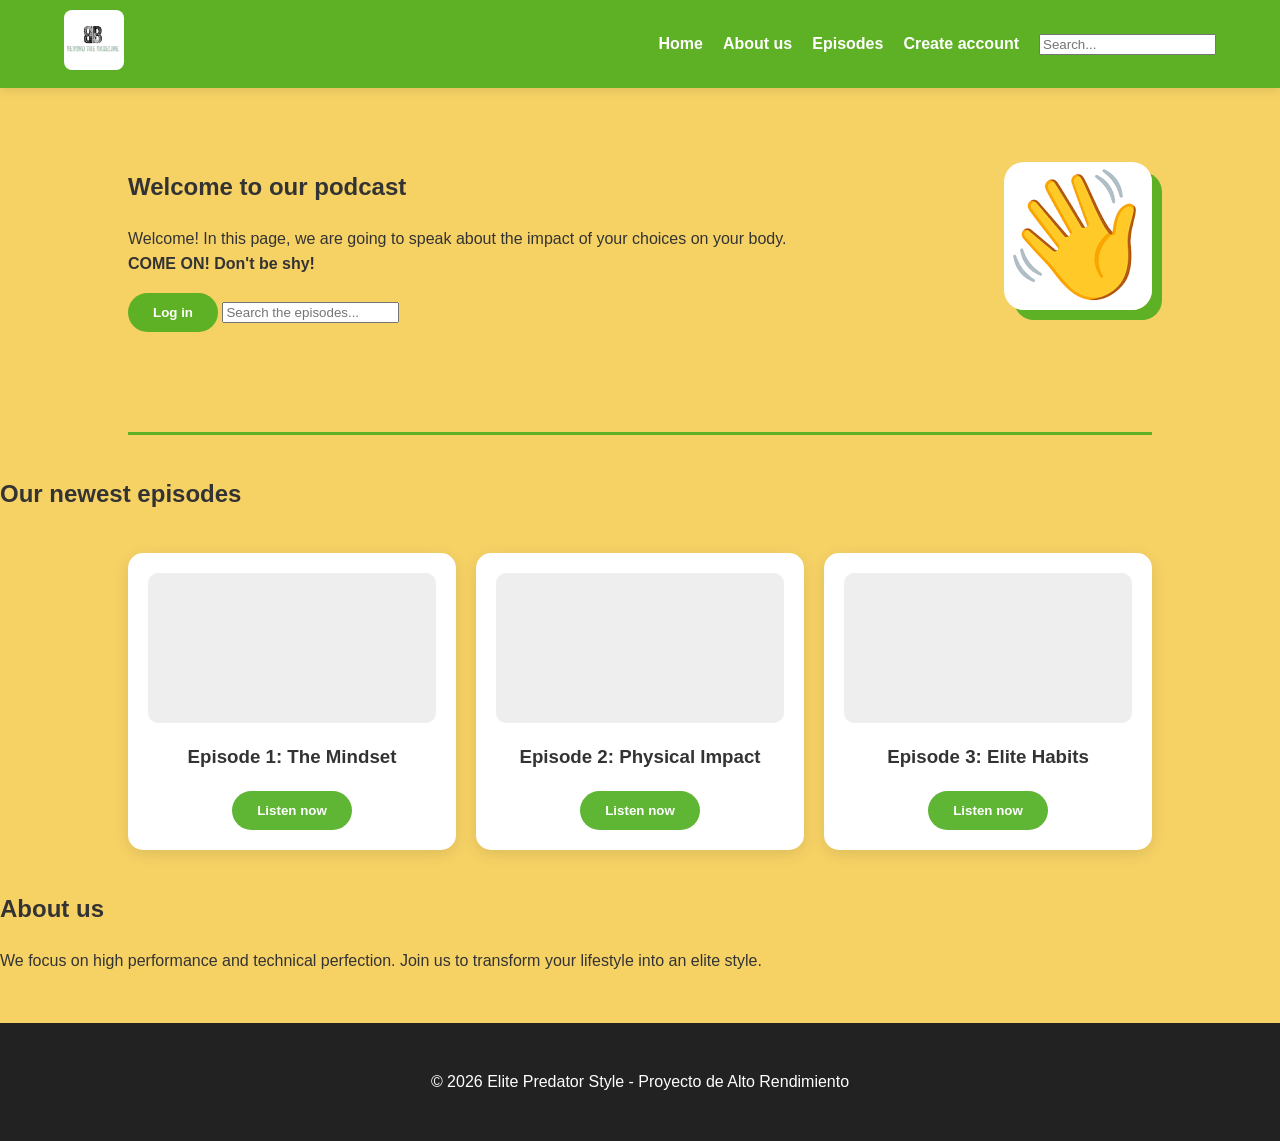
<file: Podcast page/index.html>
<!DOCTYPE html>
<html lang="es">
<head>
    <meta charset="UTF-8">
    <meta name="viewport" content="width=device-width, initial-scale=1">
    <title>Podcast - Elite Predator Style</title>
    <link rel="stylesheet" href="style.css">
</head>
<body>
    
<header>
    <div class="logo">
        <img src="LogoSample_ByTailorBrands.jpg" alt="Logotipo oficial del Podcast">
    </div>
    <nav> 
        <ul>
            <li><a href="index.html">Home</a></li>
            <li><a href="about_us.html">About us</a></li>
            <li><a href="contact.html">Episodes</a></li>
            <li><a href="register.html">Create account</a></li>
            <li><input type="search" placeholder="Search..."></li>
        </ul>
    </nav>
</header>

<main>
    <section id="welcome-podcast">
        <div class="hero-content">
            <h1>Welcome to our podcast</h1>
            <p>Welcome! In this page, we are going to speak about the impact of your choices on your body. <br><strong>COME ON! Don't be shy!</strong></p>
            <div class="hero-actions">
                <button class="btn-primary">Log in</button>
                <input type="search" placeholder="Search the episodes..." id="search-hero">
            </div>
        </div>
        <div class="hero-image">
            <img src="descarga.png" alt="Welcome Image">
        </div>
    </section>

    <hr class="separator">

    <section id="new-episodes">
        <h2>Our newest episodes</h2>
        <div class="episodes-grid">
            <div class="episode-card">
                <div class="card-placeholder"></div>
                <h3>Episode 1: The Mindset</h3>
                <button class="btn-play">Listen now</button>
            </div>
            <div class="episode-card">
                <div class="card-placeholder"></div>
                <h3>Episode 2: Physical Impact</h3>
                <button class="btn-play">Listen now</button>
            </div>
            <div class="episode-card">
                <div class="card-placeholder"></div>
                <h3>Episode 3: Elite Habits</h3>
                <button class="btn-play">Listen now</button>
            </div>
        </div>
    </section>

    <section id="about-summary" class="content-flex">
        <div class="text-side">
            <h2>About us</h2>
            <p>We focus on high performance and technical perfection. Join us to transform your lifestyle into an elite style.</p>
        </div>
    </section>
</main>

<footer>
    <p>&copy; 2026 Elite Predator Style - Proyecto de Alto Rendimiento</p>
</footer>

</body>
</html>
</file>
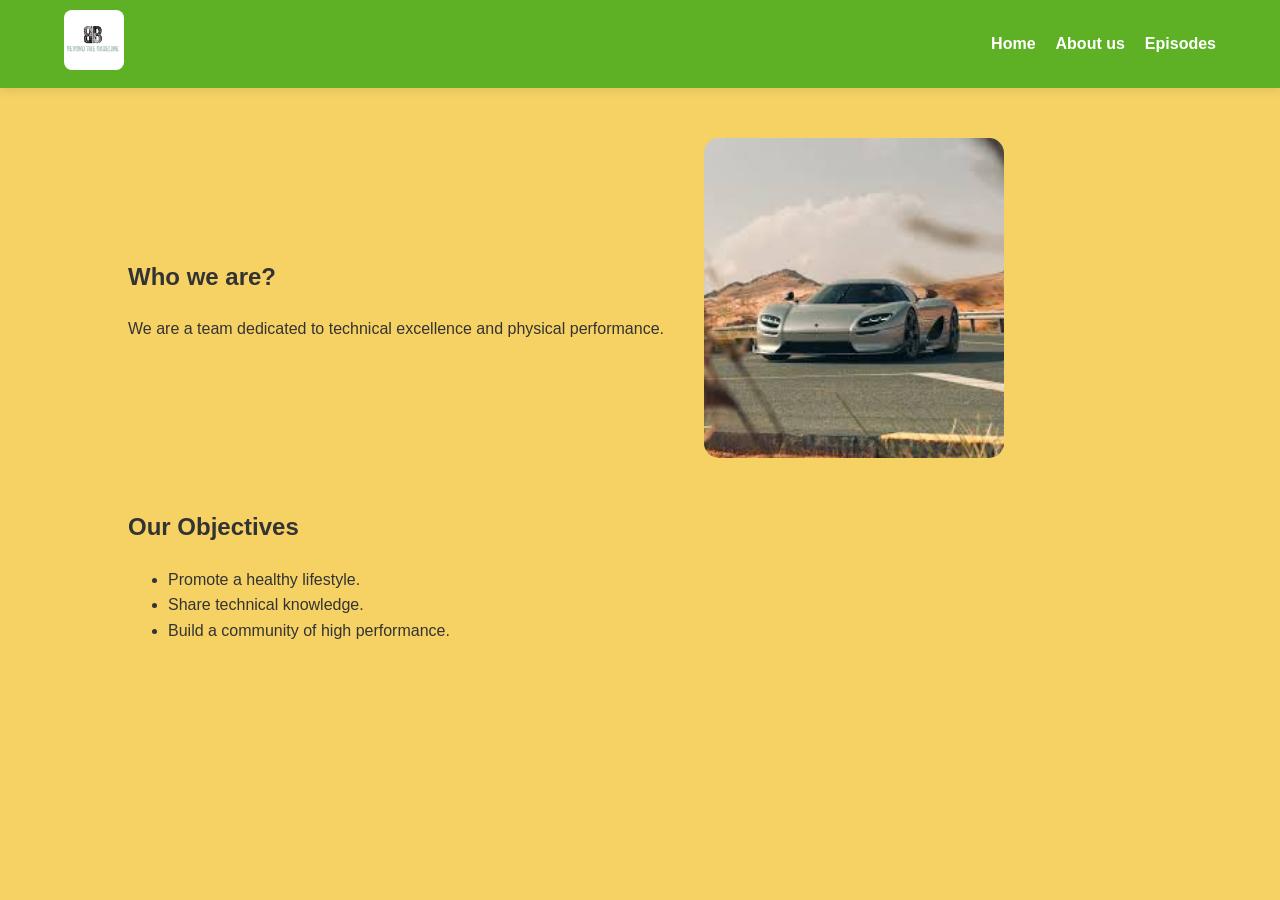
<file: Podcast page/about_us.html>
<!DOCTYPE html>
<html lang="es">
<head>
    <meta charset="UTF-8">
    <meta name="viewport" content="width=device-width, initial-scale=1">
    <title>About Us - Elite Predator Style</title>
    <link rel="stylesheet" href="style.css">
</head>
<body>
<header>
    <div class="logo"><img src="LogoSample_ByTailorBrands.jpg" alt="Logo"></div>
    <nav>
        <ul>
            <li><a href="index.html">Home</a></li>
            <li><a href="about_us.html">About us</a></li>
            <li><a href="contact.html">Episodes</a></li>
        </ul>
    </nav>
</header>

<main class="content-section" style="padding: 50px 10%;">
    <section id="welcome" style="display: flex; gap: 40px; align-items: center;">
        <div>
            <h2>Who we are?</h2>
            <p>We are a team dedicated to technical excellence and physical performance.</p>
        </div>
        <img src="descarga.jfif" alt="About" style="width: 300px; border-radius: 15px;">
    </section>

    <section id="Ourobjectives" style="margin-top: 50px;">
        <h2>Our Objectives</h2>
        <ul>
            <li>Promote a healthy lifestyle.</li>
            <li>Share technical knowledge.</li>
            <li>Build a community of high performance.</li>
        </ul>
    </section>
</main>
</body>
</html>
</file>
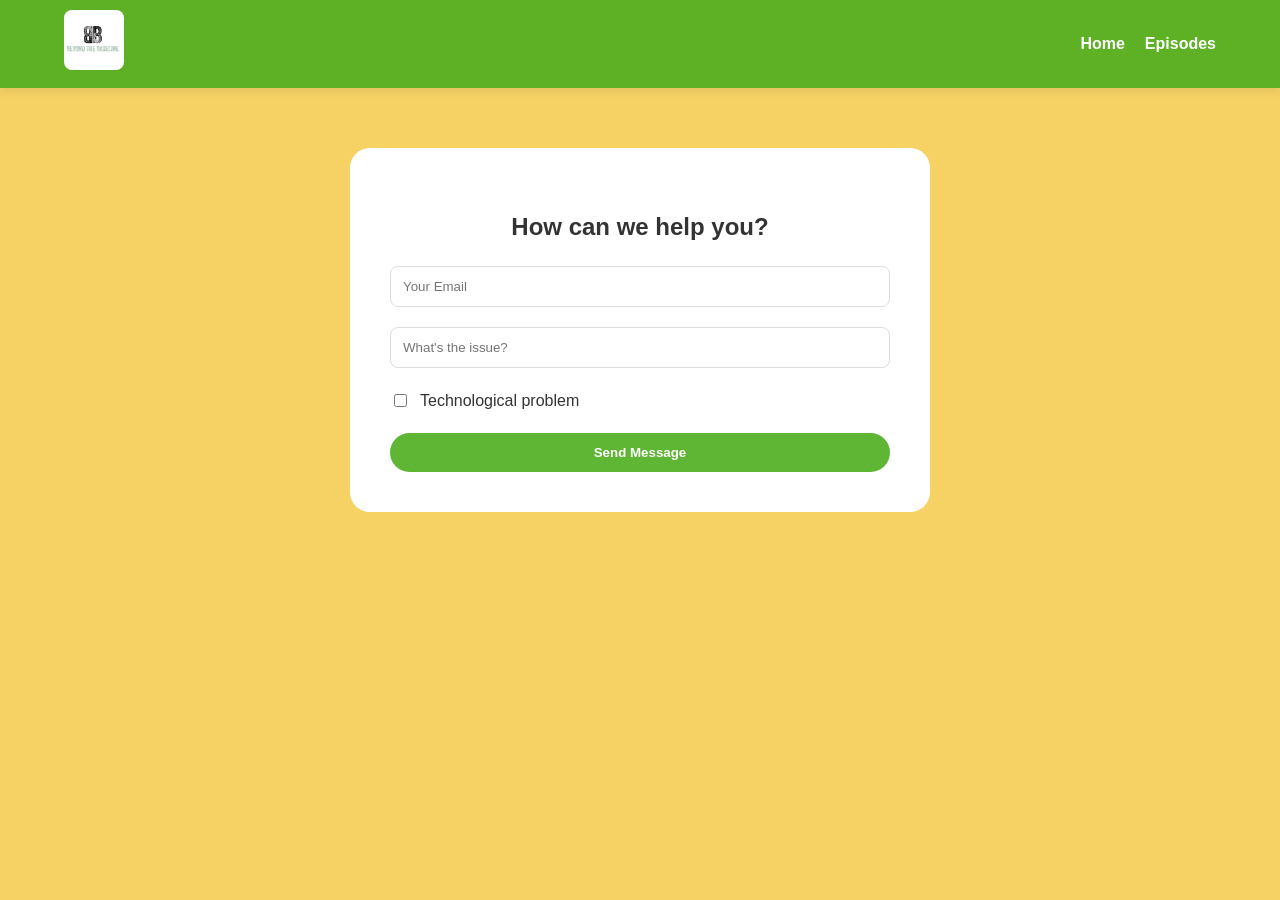
<file: Podcast page/contact.html>
<!DOCTYPE html>
<html lang="es">
<head>
    <meta charset="UTF-8">
    <meta name="viewport" content="width=device-width, initial-scale=1">
    <title>Contact - Elite Predator Style</title>
    <link rel="stylesheet" href="style.css">
</head>
<body>
    <header>
        <div class="logo"><img src="LogoSample_ByTailorBrands.jpg" alt="Logo"></div>
        <nav>
            <ul>
                <li><a href="index.html">Home</a></li>
                <li><a href="contact.html">Episodes</a></li>
            </ul>
        </nav>
    </header>

    <main style="display: flex; justify-content: center; padding: 60px 5%;">
        <section id="contact" style="background: white; padding: 40px; border-radius: 20px; width: 100%; max-width: 500px;">
            <h2 style="text-align: center;">How can we help you?</h2>
            <form action="" method="get" style="display: flex; flex-direction: column; gap: 20px;">
                <input type="email" name="email" placeholder="Your Email" style="padding: 12px; border: 1px solid #ddd; border-radius: 8px;">
                <input type="text" name="subject" placeholder="What's the issue?" style="padding: 12px; border: 1px solid #ddd; border-radius: 8px;">
                
                <label style="display: flex; align-items: center; gap: 10px; cursor: pointer;">
                    <input type="checkbox" name="Technological_problem"> Technological problem
                </label>
                
                <input type="submit" value="Send Message" class="btn-primary">
            </form>
        </section>
    </main>
</body>
</html>
</file>
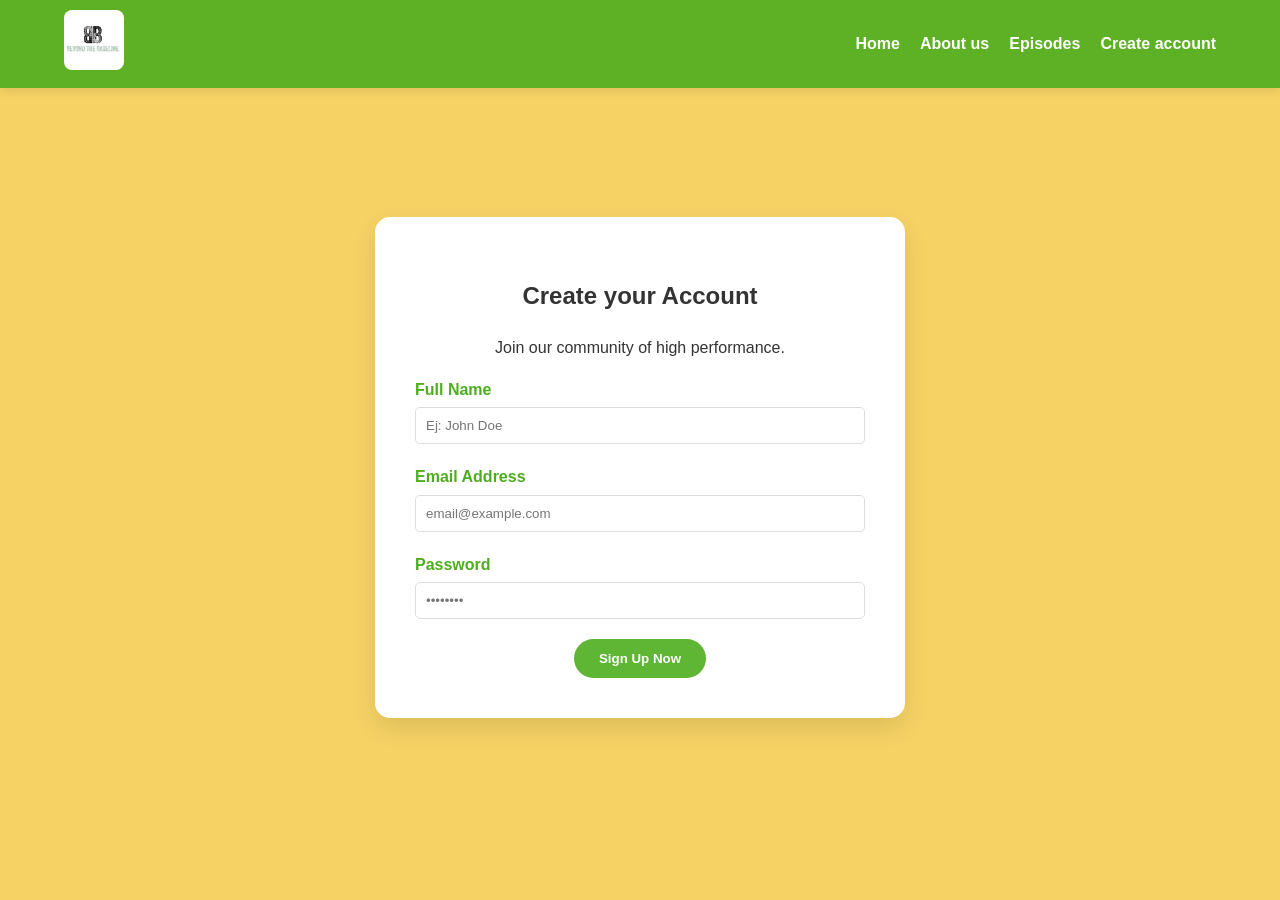
<file: Podcast page/register.html>
<!DOCTYPE html>
<html lang="es">
<head>
    <meta charset="UTF-8">
    <meta name="viewport" content="width=device-width, initial-scale=1">
    <title>Join the Elite - Predator Style</title>
    <link rel="stylesheet" href="style.css">
</head>
<body>
    
<header>
    <div class="logo">
        <img src="LogoSample_ByTailorBrands.jpg" alt="Logo">
    </div>
    <nav> 
        <ul>
            <li><a href="index.html">Home</a></li>
            <li><a href="about_us.html">About us</a></li>
            <li><a href="contact.html">Episodes</a></li>
            <li><a href="register.html">Create account</a></li>
        </ul>
    </nav>
</header>

<main class="register-container">
    <section class="form-card">
        <h2>Create your Account</h2>
        <p>Join our community of high performance.</p>
        
        <form id="mainRegisterForm">
            <div class="input-group">
                <label for="reg-name">Full Name</label>
                <input type="text" id="reg-name" placeholder="Ej: John Doe" required>
            </div>
            
            <div class="input-group">
                <label for="reg-email">Email Address</label>
                <input type="email" id="reg-email" placeholder="email@example.com" required>
            </div>
            
            <div class="input-group">
                <label for="reg-pass">Password</label>
                <input type="password" id="reg-pass" placeholder="••••••••" required>
            </div>

            <button type="submit" class="btn-primary">Sign Up Now</button>
        </form>
        <div id="success-msg" class="hidden-msg">
            🏆 Account created! Welcome to the Predator team.
        </div>
    </section>
</main>

<script>
    document.getElementById('mainRegisterForm').addEventListener('submit', function(e) {
        e.preventDefault();
        document.getElementById('success-msg').style.display = 'block';
        this.style.opacity = '0.5';
        this.style.pointerEvents = 'none';
    });
</script>

</body>
</html>
</file>
<file: Podcast page/style.css>
:root {
    --primary-green: #4EAD1FE6;
    --primary-yellow: #F6CE55E6;
    --dark-text: #333;
    --white: #ffffff;
}

body {
    margin: 0;
    font-family: 'Segoe UI', Arial, sans-serif;
    background-color: var(--primary-yellow);
    color: var(--dark-text);
    line-height: 1.6;
}

/* Header y Navegación */
header {
    display: flex;
    justify-content: space-between;
    align-items: center;
    background-color: var(--primary-green);
    padding: 10px 5%;
    color: var(--white);
    box-shadow: 0 2px 10px rgba(0,0,0,0.1);
}

header img {
    height: 60px;
    border-radius: 8px;
}

nav ul {
    display: flex;
    list-style: none;
    gap: 20px;
    align-items: center;
}

nav a {
    text-decoration: none;
    color: var(--white);
    font-weight: bold;
    transition: 0.3s;
}

nav a:hover {
    color: #333;
}

/* Sección Hero */
#welcome-podcast {
    display: flex;
    align-items: center;
    padding: 60px 10%;
    gap: 40px;
}

.hero-content { flex: 1; }
.hero-image img { 
    max-width: 400px; 
    border-radius: 20px;
    box-shadow: 10px 10px 0px var(--primary-green);
}

/* Botones */
.btn-primary, .btn-play {
    background-color: var(--primary-green);
    color: white;
    border: none;
    padding: 12px 25px;
    border-radius: 25px;
    cursor: pointer;
    font-weight: bold;
    transition: transform 0.2s;
}

.btn-primary:hover { transform: scale(1.05); }

/* Grid de Episodios */
.episodes-grid {
    display: grid;
    grid-template-columns: repeat(auto-fit, minmax(280px, 1fr));
    gap: 20px;
    padding: 20px 10%;
}

.episode-card {
    background: var(--white);
    padding: 20px;
    border-radius: 15px;
    text-align: center;
    box-shadow: 0 4px 15px rgba(0,0,0,0.1);
}

.card-placeholder {
    height: 150px;
    background-color: #eee;
    margin-bottom: 15px;
    border-radius: 10px;
}

/* Otros elementos */
.separator {
    border: 0;
    height: 3px;
    background: var(--primary-green);
    margin: 40px 10%;
}

footer {
    text-align: center;
    padding: 30px;
    background-color: #222;
    color: white;
    margin-top: 50px;
}
/* Estilos específicos para la página de registro */
.register-container {
    display: flex;
    justify-content: center;
    align-items: center;
    min-height: 80vh;
    padding: 20px;
}

.form-card {
    background: white;
    padding: 40px;
    border-radius: 15px;
    box-shadow: 0 10px 25px rgba(0,0,0,0.1);
    max-width: 450px;
    width: 100%;
    text-align: center;
}

.input-group {
    text-align: left;
    margin-bottom: 20px;
}

.input-group label {
    display: block;
    font-weight: bold;
    margin-bottom: 5px;
    color: #4EAD1F;
}

.input-group input {
    width: 100%;
    padding: 10px;
    border: 1px solid #ddd;
    border-radius: 5px;
    box-sizing: border-box; /* Importante para que no se salga del cuadro */
}

.hidden-msg {
    display: none;
    margin-top: 20px;
    padding: 15px;
    background-color: #d4edda;
    color: #155724;
    border-radius: 8px;
    font-weight: bold;
}
</file>
